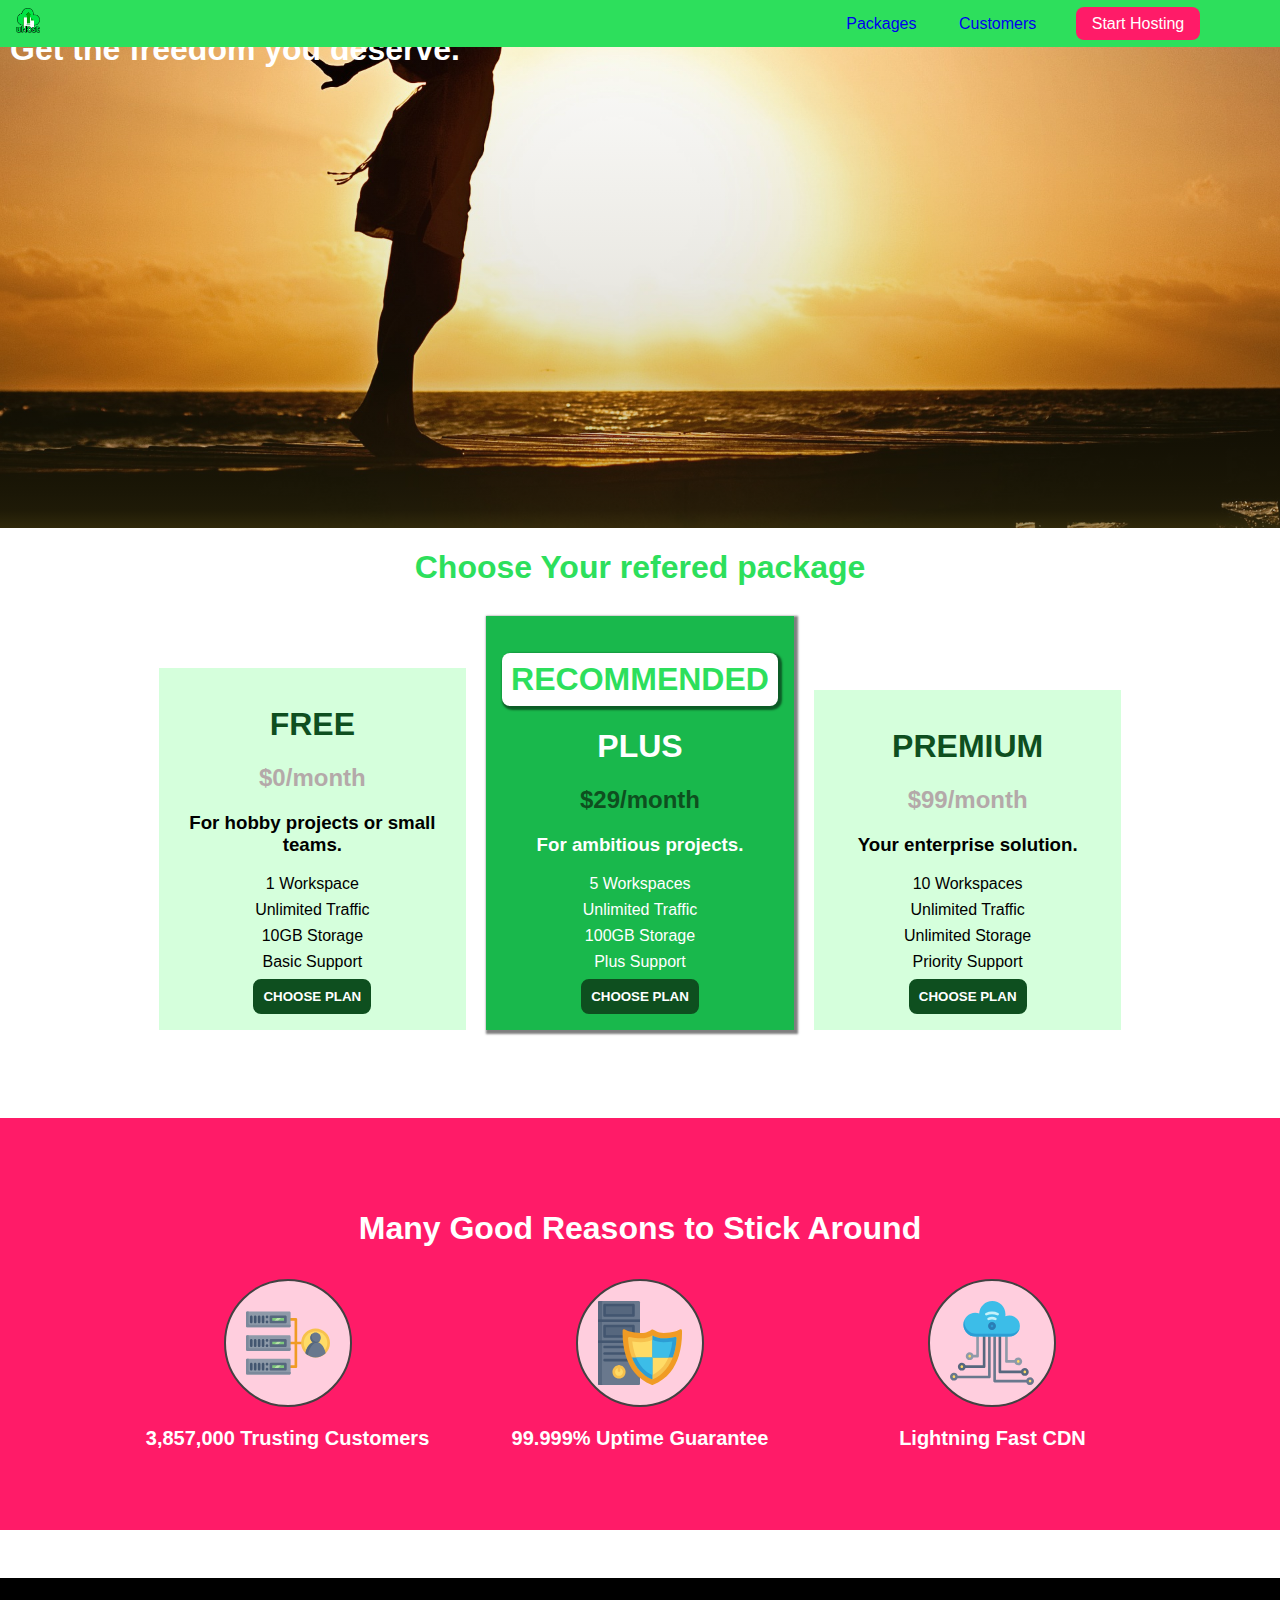
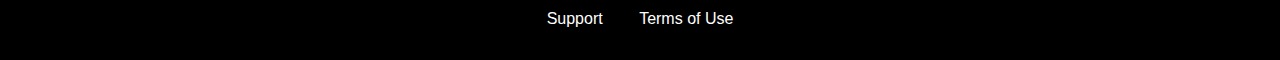
<file: index.html>
<!DOCTYPE html>
<html lang="en">
  <head>
    <meta charset="UTF-8" />
    <meta http-equiv="X-UA-Compatible" content="ie=edge" />
    <title>uHost</title>
    <link rel="shortcut icon" href="favicon.png" />
    <link rel="stylesheet" href="shared.css" />
    <link rel="stylesheet" href="main.css" />
  </head>

  <body>
    <div class="backdrop"></div>
    <header class="main-header">
      <div>
        <a href="index.html" class="main-header__brand">
          <img src="./images/uhost-icon.png" alt="uHost Logo" />
        </a>
      </div>
      <nav class="main-nav">
        <ul class="main-nav__items">
          <li class="main-nav__item">
            <a href="packages/index.html" class="active">Packages</a>
          </li>
          <li class="main-nav__item">
            <a href="customers/index.html">Customers</a>
          </li>
          <li class="main-nav__item main-nav__item--cta">
            <a href="start-hosting/index.html main-nav__item--cta"
              >Start Hosting</a
            >
          </li>
        </ul>
      </nav>
    </header>
    <main>
      <section id="product-overview">
        <h1>Get the freedom you deserve.</h1>
      </section>

      <section id="plans">
        <h1 class="section-title">Choose Your refered package</h1>
        <div class="plan__list">
          <article class="plan">
            <h1 class="plan__title">FREE</h1>
            <h2 class="plan__price">$0/month</h2>
            <h3>For hobby projects or small teams.</h3>
            <ul class="plan__features">
              <li>1 Workspace</li>
              <li>Unlimited Traffic</li>
              <li>10GB Storage</li>
              <li>Basic Support</li>
            </ul>
            <div>
              <button class="button">CHOOSE PLAN</button>
            </div>
          </article>
          <article class="plan plan__highlighted">
            <h1 class="recommended__plan">RECOMMENDED</h1>
            <h1 class="plan__title">PLUS</h1>
            <h2 class="plan__price">$29/month</h2>
            <h3>For ambitious projects.</h3>
            <ul class="plan__features">
              <li>5 Workspaces</li>
              <li>Unlimited Traffic</li>
              <li>100GB Storage</li>
              <li>Plus Support</li>
            </ul>
            <div>
              <button class="button">CHOOSE PLAN</button>
            </div>
          </article>
          <article class="plan">
            <h1 class="plan__title">PREMIUM</h1>
            <h2 class="plan__price">$99/month</h2>
            <h3>Your enterprise solution.</h3>
            <ul class="plan__features">
              <li>10 Workspaces</li>
              <li>Unlimited Traffic</li>
              <li>Unlimited Storage</li>
              <li>Priority Support</li>
            </ul>
            <div>
              <button class="button">CHOOSE PLAN</button>
            </div>
          </article>
        </div>
      </section>

      <section id="key-features">
        <h1 class="section-title">Many Good Reasons to Stick Around</h1>
        <ul class="key-feature__list">
          <li class="key-feature">
            <div class="key-feature__image">
              <svg viewBox="0 0 512 512">
                <path
                  style="fill:#F09B24;"
                  d="M344,248h-32V112c0-4.418-3.582-8-8-8h-40c-4.418,0-8,3.582-8,8s3.582,8,8,8h32v128h-32  c-4.418,0-8,3.582-8,8s3.582,8,8,8h32v128h-32c-4.418,0-8,3.582-8,8s3.582,8,8,8h40c4.418,0,8-3.582,8-8V264h32c4.418,0,8-3.582,8-8  S348.418,248,344,248z"
                />
                <path
                  style="fill:#8E9AA9;"
                  d="M264,64H8c-4.418,0-8,3.582-8,8v80c0,4.418,3.582,8,8,8h256c4.418,0,8-3.582,8-8V72  C272,67.582,268.418,64,264,64z"
                />
                <path
                  style="fill:#7C899B;"
                  d="M24,144c-4.418,0-8-3.582-8-8V64H8c-4.418,0-8,3.582-8,8v80c0,4.418,3.582,8,8,8h256  c4.418,0,8-3.582,8-8v-8H24z"
                />
                <rect
                  x="152"
                  y="96"
                  style="fill:#B8E3A8;"
                  width="88"
                  height="32"
                />
                <g>
                  <polygon
                    style="fill:#7EC97D;"
                    points="152,96 152,128 166,128 198,96  "
                  />
                  <polygon
                    style="fill:#7EC97D;"
                    points="220,96 188,128 240,128 240,96  "
                  />
                </g>
                <path
                  style="fill:#56677E;"
                  d="M240,136h-88c-4.418,0-8-3.582-8-8V96c0-4.418,3.582-8,8-8h88c4.418,0,8,3.582,8,8v32  C248,132.418,244.418,136,240,136z M160,120h72v-16h-72V120z"
                />
                <g>
                  <path
                    style="fill:#435670;"
                    d="M32,136c-4.418,0-8-3.582-8-8V96c0-4.418,3.582-8,8-8s8,3.582,8,8v32C40,132.418,36.418,136,32,136z   "
                  />
                  <path
                    style="fill:#435670;"
                    d="M56,136c-4.418,0-8-3.582-8-8V96c0-4.418,3.582-8,8-8s8,3.582,8,8v32C64,132.418,60.418,136,56,136z   "
                  />
                  <path
                    style="fill:#435670;"
                    d="M80,136c-4.418,0-8-3.582-8-8V96c0-4.418,3.582-8,8-8s8,3.582,8,8v32C88,132.418,84.418,136,80,136z   "
                  />
                  <path
                    style="fill:#435670;"
                    d="M104,136c-4.418,0-8-3.582-8-8V96c0-4.418,3.582-8,8-8s8,3.582,8,8v32   C112,132.418,108.418,136,104,136z"
                  />
                  <path
                    style="fill:#435670;"
                    d="M128,105c-4.418,0-8-3.582-8-8v-1c0-4.418,3.582-8,8-8s8,3.582,8,8v1   C136,101.418,132.418,105,128,105z"
                  />
                  <path
                    style="fill:#435670;"
                    d="M128,136c-4.418,0-8-3.582-8-8v-1c0-4.418,3.582-8,8-8s8,3.582,8,8v1   C136,132.418,132.418,136,128,136z"
                  />
                </g>
                <path
                  style="fill:#8E9AA9;"
                  d="M264,208H8c-4.418,0-8,3.582-8,8v80c0,4.418,3.582,8,8,8h256c4.418,0,8-3.582,8-8v-80  C272,211.582,268.418,208,264,208z"
                />
                <path
                  style="fill:#7C899B;"
                  d="M24,288c-4.418,0-8-3.582-8-8v-72H8c-4.418,0-8,3.582-8,8v80c0,4.418,3.582,8,8,8h256  c4.418,0,8-3.582,8-8v-8H24z"
                />
                <rect
                  x="152"
                  y="240"
                  style="fill:#B8E3A8;"
                  width="88"
                  height="32"
                />
                <g>
                  <polygon
                    style="fill:#7EC97D;"
                    points="152,240 152,272 166,272 198,240  "
                  />
                  <polygon
                    style="fill:#7EC97D;"
                    points="220,240 188,272 240,272 240,240  "
                  />
                </g>
                <path
                  style="fill:#56677E;"
                  d="M240,280h-88c-4.418,0-8-3.582-8-8v-32c0-4.418,3.582-8,8-8h88c4.418,0,8,3.582,8,8v32  C248,276.418,244.418,280,240,280z M160,264h72v-16h-72V264z"
                />
                <g>
                  <path
                    style="fill:#435670;"
                    d="M32,280c-4.418,0-8-3.582-8-8v-32c0-4.418,3.582-8,8-8s8,3.582,8,8v32C40,276.418,36.418,280,32,280   z"
                  />
                  <path
                    style="fill:#435670;"
                    d="M56,280c-4.418,0-8-3.582-8-8v-32c0-4.418,3.582-8,8-8s8,3.582,8,8v32C64,276.418,60.418,280,56,280   z"
                  />
                  <path
                    style="fill:#435670;"
                    d="M80,280c-4.418,0-8-3.582-8-8v-32c0-4.418,3.582-8,8-8s8,3.582,8,8v32C88,276.418,84.418,280,80,280   z"
                  />
                  <path
                    style="fill:#435670;"
                    d="M104,280c-4.418,0-8-3.582-8-8v-32c0-4.418,3.582-8,8-8s8,3.582,8,8v32   C112,276.418,108.418,280,104,280z"
                  />
                  <path
                    style="fill:#435670;"
                    d="M128,249c-4.418,0-8-3.582-8-8v-1c0-4.418,3.582-8,8-8s8,3.582,8,8v1   C136,245.418,132.418,249,128,249z"
                  />
                  <path
                    style="fill:#435670;"
                    d="M128,280c-4.418,0-8-3.582-8-8v-1c0-4.418,3.582-8,8-8s8,3.582,8,8v1   C136,276.418,132.418,280,128,280z"
                  />
                </g>
                <path
                  style="fill:#8E9AA9;"
                  d="M264,352H8c-4.418,0-8,3.582-8,8v80c0,4.418,3.582,8,8,8h256c4.418,0,8-3.582,8-8v-80  C272,355.582,268.418,352,264,352z"
                />
                <path
                  style="fill:#7C899B;"
                  d="M24,432c-4.418,0-8-3.582-8-8v-72H8c-4.418,0-8,3.582-8,8v80c0,4.418,3.582,8,8,8h256  c4.418,0,8-3.582,8-8v-8H24z"
                />
                <rect
                  x="152"
                  y="384"
                  style="fill:#B8E3A8;"
                  width="88"
                  height="32"
                />
                <g>
                  <polygon
                    style="fill:#7EC97D;"
                    points="152,384 152,416 166,416 198,384  "
                  />
                  <polygon
                    style="fill:#7EC97D;"
                    points="220,384 188,416 240,416 240,384  "
                  />
                </g>
                <path
                  style="fill:#56677E;"
                  d="M240,424h-88c-4.418,0-8-3.582-8-8v-32c0-4.418,3.582-8,8-8h88c4.418,0,8,3.582,8,8v32  C248,420.418,244.418,424,240,424z M160,408h72v-16h-72V408z"
                />
                <g>
                  <path
                    style="fill:#435670;"
                    d="M32,424c-4.418,0-8-3.582-8-8v-32c0-4.418,3.582-8,8-8s8,3.582,8,8v32C40,420.418,36.418,424,32,424   z"
                  />
                  <path
                    style="fill:#435670;"
                    d="M56,424c-4.418,0-8-3.582-8-8v-32c0-4.418,3.582-8,8-8s8,3.582,8,8v32C64,420.418,60.418,424,56,424   z"
                  />
                  <path
                    style="fill:#435670;"
                    d="M80,424c-4.418,0-8-3.582-8-8v-32c0-4.418,3.582-8,8-8s8,3.582,8,8v32C88,420.418,84.418,424,80,424   z"
                  />
                  <path
                    style="fill:#435670;"
                    d="M104,424c-4.418,0-8-3.582-8-8v-32c0-4.418,3.582-8,8-8s8,3.582,8,8v32   C112,420.418,108.418,424,104,424z"
                  />
                  <path
                    style="fill:#435670;"
                    d="M128,393c-4.418,0-8-3.582-8-8v-1c0-4.418,3.582-8,8-8s8,3.582,8,8v1   C136,389.418,132.418,393,128,393z"
                  />
                  <path
                    style="fill:#435670;"
                    d="M128,424c-4.418,0-8-3.582-8-8v-1c0-4.418,3.582-8,8-8s8,3.582,8,8v1   C136,420.418,132.418,424,128,424z"
                  />
                </g>
                <path
                  style="fill:#F7C14D;"
                  d="M424,168c-48.523,0-88,39.477-88,88s39.477,88,88,88s88-39.477,88-88S472.523,168,424,168z"
                />
                <path
                  style="fill:#FFDB66;"
                  d="M424,184c-39.701,0-72,32.299-72,72s32.299,72,72,72s72-32.299,72-72S463.701,184,424,184z"
                />
                <path
                  style="fill:#69788D;"
                  d="M484.893,314.16C476.393,274.588,451.922,248,424,248s-52.393,26.588-60.893,66.16  c-0.605,2.82,0.354,5.749,2.511,7.664C381.731,336.124,402.465,344,424,344s42.269-7.876,58.381-22.176  C484.539,319.909,485.498,316.98,484.893,314.16z"
                />
                <path
                  style="fill:#56677E;"
                  d="M434.053,249.171C430.768,248.403,427.411,248,424,248c-27.922,0-52.393,26.588-60.893,66.16  c-0.605,2.82,0.354,5.749,2.511,7.664c3.383,3.002,6.979,5.703,10.734,8.125C384.904,286.243,407.373,255.378,434.053,249.171z"
                />
                <path
                  style="fill:#69788D;"
                  d="M424,192c-17.645,0-32,14.355-32,32s14.355,32,32,32s32-14.355,32-32S441.645,192,424,192z"
                />
                <path
                  style="fill:#56677E;"
                  d="M432,248c-17.645,0-32-14.355-32-32c0-6.783,2.128-13.076,5.742-18.258  C397.444,203.53,392,213.138,392,224c0,17.645,14.355,32,32,32c10.862,0,20.471-5.444,26.258-13.742  C445.076,245.872,438.783,248,432,248z"
                />
              </svg>
            </div>
            <p class="key-feature__description">3,857,000 Trusting Customers</p>
          </li>
          <li class="key-feature">
            <div class="key-feature__image">
              <svg viewBox="0 0 512 512">
                <path
                  style="fill:#69788D;"
                  d="M248,0H8C3.582,0,0,3.582,0,8v496c0,4.418,3.582,8,8,8h240c4.418,0,8-3.582,8-8V8  C256,3.582,252.418,0,248,0z"
                />
                <path
                  style="fill:#56677E;"
                  d="M24,504V8c0-4.418,3.582-8,8-8H8C3.582,0,0,3.582,0,8v496c0,4.418,3.582,8,8,8h24  C27.582,512,24,508.418,24,504z"
                />
                <g>
                  <rect
                    x="0"
                    y="112"
                    style="fill:#435670;"
                    width="256"
                    height="16"
                  />
                  <rect
                    x="0"
                    y="240"
                    style="fill:#435670;"
                    width="256"
                    height="16"
                  />
                </g>
                <path
                  style="fill:#F7C14D;"
                  d="M128,392c-22.056,0-40,17.944-40,40s17.944,40,40,40s40-17.944,40-40S150.056,392,128,392z"
                />
                <path
                  style="fill:#FFDB66;"
                  d="M128,408c-13.233,0-24,10.767-24,24s10.767,24,24,24s24-10.767,24-24S141.233,408,128,408z"
                />
                <path
                  style="fill:#F7C14D;"
                  d="M128,392c-2.739,0-5.414,0.278-8,0.805V424c0,4.418,3.582,8,8,8c4.418,0,8-3.582,8-8v-31.195  C133.414,392.278,130.739,392,128,392z"
                />
                <g>
                  <path
                    style="fill:#435670;"
                    d="M216,288H40c-4.418,0-8-3.582-8-8s3.582-8,8-8h176c4.418,0,8,3.582,8,8S220.418,288,216,288z"
                  />
                  <path
                    style="fill:#435670;"
                    d="M216,328H40c-4.418,0-8-3.582-8-8s3.582-8,8-8h176c4.418,0,8,3.582,8,8S220.418,328,216,328z"
                  />
                  <path
                    style="fill:#435670;"
                    d="M216,368H40c-4.418,0-8-3.582-8-8s3.582-8,8-8h176c4.418,0,8,3.582,8,8S220.418,368,216,368z"
                  />
                  <path
                    style="fill:#435670;"
                    d="M216,16H40c-4.418,0-8,3.582-8,8v64c0,4.418,3.582,8,8,8h176c4.418,0,8-3.582,8-8V24   C224,19.582,220.418,16,216,16z"
                  />
                </g>
                <rect
                  x="48"
                  y="32"
                  style="fill:#56677E;"
                  width="160"
                  height="48"
                />
                <path
                  style="fill:#435670;"
                  d="M216,144H40c-4.418,0-8,3.582-8,8v64c0,4.418,3.582,8,8,8h176c4.418,0,8-3.582,8-8v-64  C224,147.582,220.418,144,216,144z"
                />
                <rect
                  x="48"
                  y="160"
                  style="fill:#56677E;"
                  width="160"
                  height="48"
                />
                <path
                  style="fill:#F09B24;"
                  d="M511.747,180.237c-0.194-6.537-8.107-10.107-13.135-5.894c-5.6,4.693-42.904,21.282-98.514,21.282  c-33.45,0-64.625-20.999-64.929-21.206c-2.9-1.991-6.764-1.85-9.512,0.346c-2.677,2.135-27.201,20.86-63.793,20.86  c-55.607,0-92.914-16.589-98.515-21.282c-5.028-4.211-12.941-0.645-13.135,5.894c-1.634,54.834,4.655,105.941,18.693,151.903  c12.096,39.604,29.759,74.047,52.497,102.373c27.538,34.304,62.743,59.882,104.66,76.045c3.069,1.918,6.757,1.921,9.83,0  c41.917-16.163,77.122-41.741,104.66-76.045c22.738-28.326,40.401-62.77,52.497-102.373  C507.092,286.179,513.381,235.071,511.747,180.237z"
                />
                <path
                  style="fill:#F7C14D;"
                  d="M476.21,221.226c-1.953-1.631-4.568-2.235-7.036-1.628c-21.686,5.327-44.926,8.028-69.075,8.028  c-25.926,0-49.633-8.975-64.955-16.504c-2.307-1.134-5.016-1.091-7.284,0.116c-14.059,7.477-36.919,16.388-65.994,16.388  c-24.153,0-47.394-2.701-69.075-8.028c-5.155-1.268-10.221,2.966-9.894,8.261c2.077,33.693,7.668,65.635,16.616,94.935  c22.774,74.565,66.139,126.334,128.888,153.868c2.032,0.891,4.397,0.891,6.43,0c61.777-27.107,104.716-78.876,127.62-153.868  c8.948-29.3,14.539-61.241,16.616-94.935C479.224,225.319,478.163,222.856,476.21,221.226z"
                />
                <path
                  style="fill:#FFDB66;"
                  d="M331.609,451.727c-52.604-25.289-89.304-70.987-109.144-135.944  c-6.532-21.39-11.162-44.336-13.82-68.447c17.133,2.852,34.952,4.291,53.22,4.291c29.394,0,53.376-7.793,69.978-15.561  c17.44,7.736,41.656,15.561,68.256,15.561c18.267,0,36.085-1.439,53.219-4.291c-2.659,24.112-7.288,47.06-13.82,68.448  C419.545,381.108,383.27,426.805,331.609,451.727z"
                />
                <g>
                  <path
                    style="fill:#2C9DD4;"
                    d="M479.066,227.858c0.157-2.539-0.903-5.002-2.856-6.633s-4.568-2.235-7.036-1.628   c-21.686,5.327-44.926,8.028-69.075,8.028c-25.926,0-49.633-8.975-64.955-16.504c-1.057-0.52-2.2-0.78-3.345-0.806l-0.072,133.351   h123.601c2.556-6.746,4.933-13.702,7.123-20.874C471.398,293.493,476.989,261.552,479.066,227.858z"
                  />
                  <path
                    style="fill:#2C9DD4;"
                    d="M206.658,343.667c24.153,63.42,65.028,108.108,121.743,132.995c1.031,0.452,2.147,0.673,3.263,0.666   l0.063-133.661H206.658z"
                  />
                </g>
                <g>
                  <path
                    style="fill:#3CBDE8;"
                    d="M439.497,315.783c6.532-21.389,11.161-44.336,13.82-68.448c-17.134,2.852-34.952,4.291-53.219,4.291   c-26.6,0-50.815-7.824-68.256-15.561l-0.116,107.601h97.758C433.179,334.807,436.524,325.518,439.497,315.783z"
                  />
                  <path
                    style="fill:#3CBDE8;"
                    d="M232.523,343.667c21.144,50.298,54.363,86.56,99.087,108.06l0.117-108.06H232.523z"
                  />
                </g>
              </svg>
            </div>
            <p class="key-feature__description">99.999% Uptime Guarantee</p>
          </li>
          <li class="key-feature">
            <div class="key-feature__image">
              <svg viewBox="0 0 512 512">
                <path
                  style="fill:#8E9AA9;"
                  d="M168,200c-4.418,0-8,3.582-8,8v120h-17.376c-3.302-9.311-12.194-16-22.624-16  c-13.234,0-24,10.767-24,24s10.766,24,24,24c10.429,0,19.321-6.689,22.624-16H168c4.418,0,8-3.582,8-8V208  C176,203.582,172.418,200,168,200z"
                />
                <path
                  style="fill:#FFDB66;"
                  d="M120,328c-4.411,0-8,3.589-8,8s3.589,8,8,8s8-3.589,8-8S124.411,328,120,328z"
                />
                <path
                  style="fill:#56677E;"
                  d="M208,200c-4.418,0-8,3.582-8,8v184H94.624C91.322,382.689,82.43,376,72,376  c-13.234,0-24,10.767-24,24s10.766,24,24,24c10.429,0,19.321-6.689,22.624-16H208c4.418,0,8-3.582,8-8V208  C216,203.582,212.418,200,208,200z"
                />
                <path
                  style="fill:#FFDB66;"
                  d="M72,392c-4.411,0-8,3.589-8,8s3.589,8,8,8s8-3.589,8-8S76.411,392,72,392z"
                />
                <path
                  style="fill:#69788D;"
                  d="M240,208c-4.418,0-8,3.582-8,8v239H47.24c-2.671-10.34-12.078-18-23.24-18c-13.234,0-24,10.767-24,24  s10.766,24,24,24c9.666,0,18.009-5.747,21.809-14H240c4.418,0,8-3.582,8-8V216C248,211.582,244.418,208,240,208z"
                />
                <path
                  style="fill:#FFDB66;"
                  d="M24,453c-4.411,0-8,3.589-8,8s3.589,8,8,8s8-3.589,8-8S28.411,453,24,453z"
                />
                <path
                  style="fill:#69788D;"
                  d="M488,464c-10.429,0-19.321,6.689-22.624,16H280V208c0-4.418-3.582-8-8-8s-8,3.582-8,8v280  c0,4.418,3.582,8,8,8h193.376c3.302,9.311,12.194,16,22.624,16c13.234,0,24-10.767,24-24S501.234,464,488,464z"
                />
                <path
                  style="fill:#FFDB66;"
                  d="M488,480c-4.411,0-8,3.589-8,8s3.589,8,8,8s8-3.589,8-8S492.411,480,488,480z"
                />
                <path
                  style="fill:#56677E;"
                  d="M456,408c-10.429,0-19.321,6.689-22.624,16H312V208c0-4.418-3.582-8-8-8s-8,3.582-8,8v224  c0,4.418,3.582,8,8,8h129.376c3.302,9.311,12.194,16,22.624,16c13.234,0,24-10.767,24-24S469.234,408,456,408z"
                />
                <path
                  style="fill:#FFDB66;"
                  d="M456,424c-4.411,0-8,3.589-8,8s3.589,8,8,8s8-3.589,8-8S460.411,424,456,424z"
                />
                <path
                  style="fill:#8E9AA9;"
                  d="M416,344c-10.429,0-19.321,6.689-22.624,16H352V208c0-4.418-3.582-8-8-8s-8,3.582-8,8v160  c0,4.418,3.582,8,8,8h49.376c3.302,9.311,12.194,16,22.624,16c13.234,0,24-10.767,24-24S429.234,344,416,344z"
                />
                <path
                  style="fill:#FFDB66;"
                  d="M416,360c-4.411,0-8,3.589-8,8s3.589,8,8,8s8-3.589,8-8S420.411,360,416,360z"
                />
                <path
                  style="fill:#3CBDE8;"
                  d="M362,88c-8.741,0-17.231,1.751-25.06,5.085C337.646,88.797,338,84.43,338,80  c0-44.112-35.888-80-80-80c-42.823,0-77.895,33.816-79.909,76.149C170.393,73.415,162.244,72,154,72c-39.701,0-72,32.299-72,72  s32.299,72,72,72h208c35.29,0,64-28.71,64-64S397.29,88,362,88z"
                />
                <path
                  style="fill:#2C9DD4;"
                  d="M368,200H160c-39.701,0-72-32.299-72-72c0-5.863,0.721-11.559,2.05-17.019  C84.918,120.88,82,132.102,82,144c0,39.701,32.299,72,72,72h208c30.389,0,55.88-21.296,62.379-49.743  C413.565,186.327,392.352,200,368,200z"
                />
                <path
                  style="fill:#2A7DB5;"
                  d="M256,128c-13.234,0-24,10.767-24,24s10.766,24,24,24c13.233,0,24-10.767,24-24S269.233,128,256,128z"
                />
                <path
                  style="fill:#2C9DD4;"
                  d="M256,144c-4.411,0-8,3.589-8,8s3.589,8,8,8c4.411,0,8-3.589,8-8S260.411,144,256,144z"
                />
                <g>
                  <path
                    style="fill:#C5F1FA;"
                    d="M221.755,87.695c-2.994,0-5.864-1.688-7.233-4.572c-1.894-3.991-0.194-8.763,3.798-10.657   C230.157,66.849,242.834,64,256,64c13.166,0,25.844,2.849,37.68,8.466c3.992,1.895,5.692,6.666,3.798,10.657   s-6.666,5.692-10.657,3.798C277.144,82.328,266.774,80,256,80c-10.774,0-21.144,2.328-30.821,6.921   C224.072,87.446,222.904,87.695,221.755,87.695z"
                  />
                  <path
                    style="fill:#C5F1FA;"
                    d="M276.545,116.618c-1.148,0-2.316-0.249-3.424-0.774C267.745,113.293,261.985,112,256,112   c-5.985,0-11.745,1.293-17.121,3.844c-3.991,1.895-8.763,0.192-10.657-3.798c-1.894-3.992-0.193-8.764,3.798-10.657   C239.557,97.813,247.625,96,256,96c8.376,0,16.444,1.813,23.98,5.389c3.991,1.894,5.692,6.665,3.798,10.657   C282.41,114.93,279.539,116.618,276.545,116.618z"
                  />
                </g>
              </svg>
            </div>
            <p class="key-feature__description">Lightning Fast CDN</p>
          </li>
        </ul>
      </section>
    </main>
    <footer class="main-footer">
      <nav>
        <ul class="main-footer__links">
          <li class="main-footer__link">
            <a href="#">Support</a>
          </li>
          <li class="main-footer__link">
            <a href="#">Terms of Use</a>
          </li>
        </ul>
      </nav>
    </footer>
  </body>
</html>
</file>
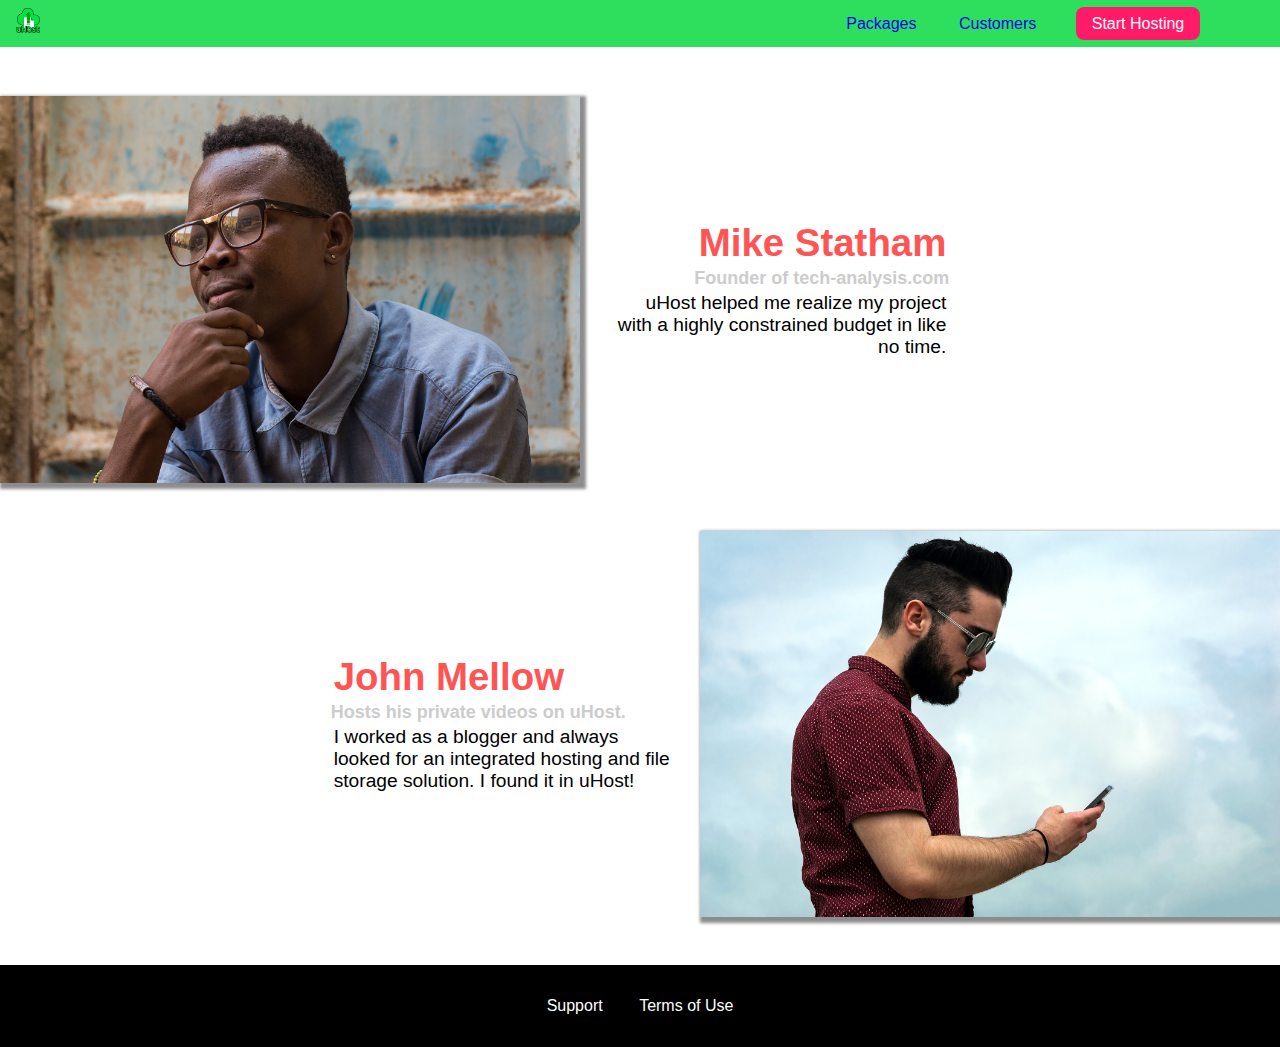
<file: customers/index.html>
<!DOCTYPE html>
<html lang="en">
  <head>
    <meta charset="UTF-8" />
    <meta name="viewport" content="width=device-width, initial-scale=1.0" />
    <meta http-equiv="X-UA-Compatible" content="ie=edge" />
    <title>uHost Customers</title>
    <link rel="shortcut icon" href="../favicon.png" />
    <link
      href="https://fonts.googleapis.com/css?family=Anton|Montserrat:400,700"
      rel="stylesheet"
    />
    <link rel="stylesheet" href="../shared.css" />
    <link rel="stylesheet" href="customers.css" />
  </head>

  <body>
    <div class="backdrop"></div>
    <header class="main-header">
      <div>
        <a href="../index.html" class="main-header__brand">
          <img src="../images/uhost-icon.png" alt="uHost Logo" />
        </a>
      </div>
      <nav class="main-nav">
        <ul class="main-nav__items">
          <li class="main-nav__item">
            <a href="../packages/index.html" class="active">Packages</a>
          </li>
          <li class="main-nav__item">
            <a href="index.html">Customers</a>
          </li>
          <li class="main-nav__item main-nav__item--cta">
            <a href="start-hosting/index.html main-nav__item--cta"
              >Start Hosting</a
            >
          </li>
        </ul>
      </nav>
    </header>
    <main>
      <div>
        <div class="testimonial" id="customer-1">
          <div class="testimonial__image-container">
            <img
              src="../images/customer-1.jpg"
              alt="Mike Statham - Customer"
              class="testimonial__image"
            />
          </div>
          <div class="testimonial__info">
            <h1 class="testimonial__name">Mike Statham</h1>
            <h2 class="testimonial__subtitle">
              Founder of
              <a href="tech-analysis.com">tech-analysis.com</a>
            </h2>
            <p class="testimonial__text">
              uHost helped me realize my project with a highly constrained
              budget in like no time.
            </p>
          </div>
        </div>
        <div class="testimonial" id="customer-2">
          <div class="testimonial__info">
            <h1 class="testimonial__name">John Mellow</h1>
            <h2 class="testimonial__subtitle">
              Hosts his private videos on uHost.
            </h2>
            <p class="testimonial__text">
              I worked as a blogger and always looked for an integrated hosting
              and file storage solution. I found it in uHost!
            </p>
          </div>
          <div class="testimonial__image-container">
            <img
              src="../images/customer-2.jpg"
              alt="John Mellow - Customer"
              class="testimonial__image"
            />
          </div>
        </div>
      </div>
    </main>
    <footer class="main-footer">
      <nav>
        <ul class="main-footer__links">
          <li class="main-footer__link">
            <a href="#">Support</a>
          </li>
          <li class="main-footer__link">
            <a href="#">Terms of Use</a>
          </li>
        </ul>
      </nav>
    </footer>
  </body>
</html>
</file>
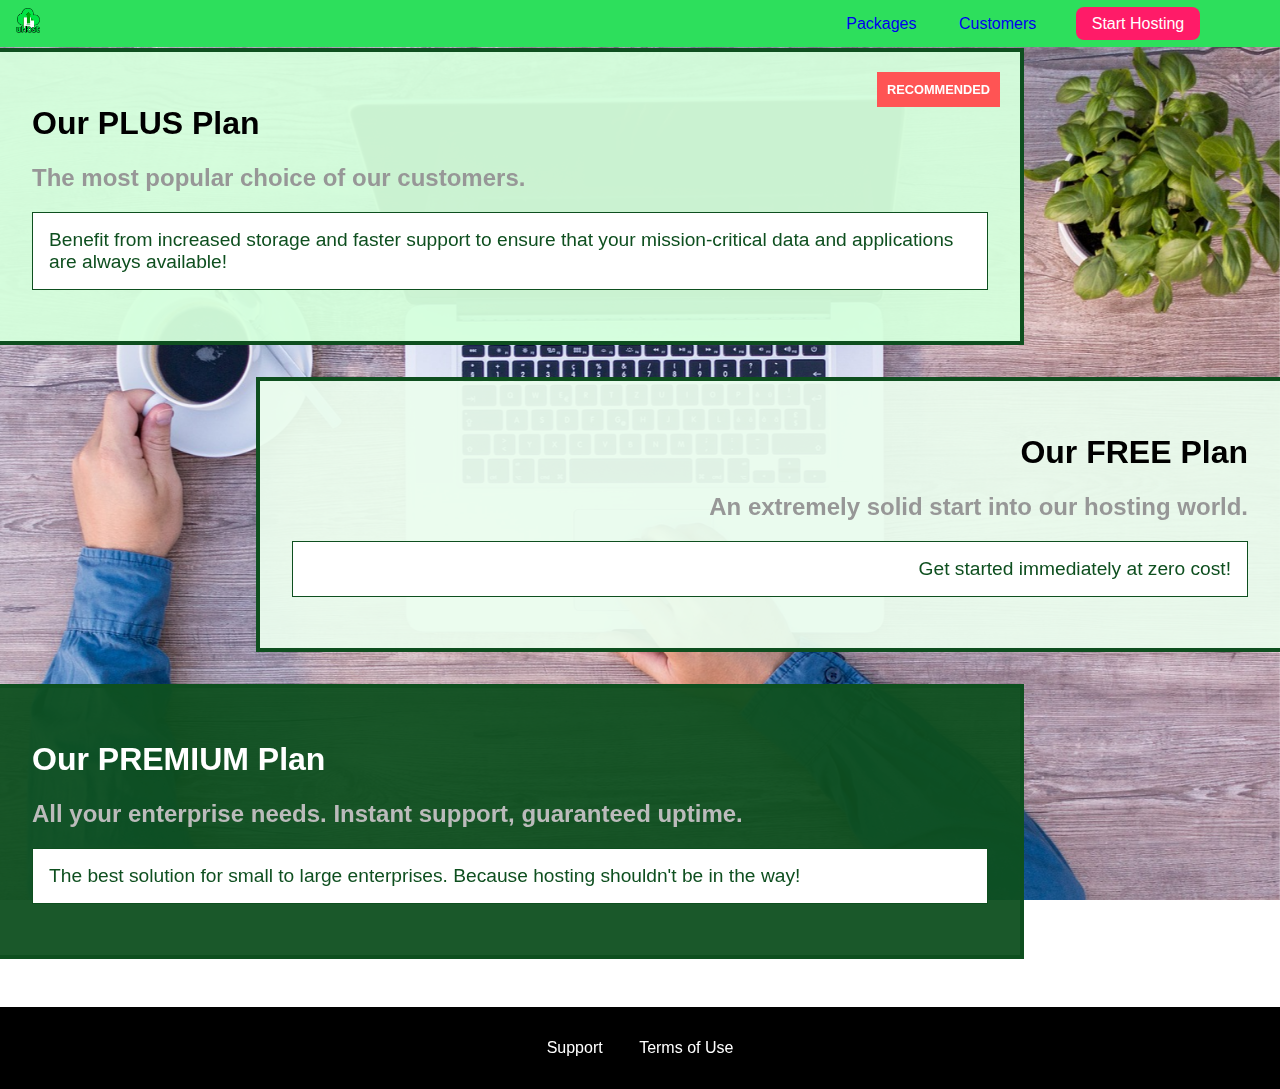
<file: packages/index.html>
<!DOCTYPE html>
<html lang="en">
  <head>
    <meta charset="UTF-8" />
    <meta http-equiv="X-UA-Compatible" content="ie=edge" />
    <title>uHost</title>
    <link rel="shortcut icon" href="favicon.png" />
    <link rel="stylesheet" href="../shared.css" />
    <link rel="stylesheet" href="packages.css" />
  </head>

  <body>
    <div class="backdrop"></div>
    <div class="background"></div>
    <header class="main-header">
      <div>
        <a href="../index.html" class="main-header__brand">
          <img src="../images/uhost-icon.png" alt="uHost Logo" />
        </a>
      </div>
      <nav class="main-nav">
        <ul class="main-nav__items">
          <li class="main-nav__item">
            <a href="index.html" class="active">Packages</a>
          </li>
          <li class="main-nav__item">
            <a href="../customers/index.html">Customers</a>
          </li>
          <li class="main-nav__item main-nav__item--cta">
            <a href="start-hosting/index.html main-nav__item--cta"
              >Start Hosting</a
            >
          </li>
        </ul>
      </nav>
    </header>
    <main>
      <section class="package" id="plus">
        <a href="#">
          <h1 class="package__title">Our PLUS Plan</h1>
          <h2 class="package__badge">RECOMMENDED</h2>
          <h2 class="package__subtitle">
            The most popular choice of our customers.
          </h2>
          <p class="package__info">
            Benefit from increased storage and faster support to ensure that
            your mission-critical data and applications are always available!
          </p>
        </a>
      </section>
      <section class="package" id="free">
        <a href="#">
          <h1 class="package__title">Our FREE Plan</h1>
          <h2 class="package__subtitle">
            An extremely solid start into our hosting world.
          </h2>
          <p class="package__info">Get started immediately at zero cost!</p>
        </a>
      </section>

      <div class="clearfix"></div>
      <section class="package" id="premium">
        <a href="#">
          <h1 class="package__title">Our PREMIUM Plan</h1>
          <h2 class="package__subtitle">
            All your enterprise needs. Instant support, guaranteed uptime.
          </h2>
          <p class="package__info">
            The best solution for small to large enterprises. Because hosting
            shouldn't be in the way!
          </p>
        </a>
      </section>
    </main>
    <footer class="main-footer">
      <nav>
        <ul class="main-footer__links">
          <li class="main-footer__link">
            <a href="#">Support</a>
          </li>
          <li class="main-footer__link">
            <a href="#">Terms of Use</a>
          </li>
        </ul>
      </nav>
    </footer>
  </body>
</html>
</file>
<file: shared.css>
/* Global */
* {
  font-family: "Trebuchet MS", "Lucida Sans Unicode", "Lucida Grande",
    "Lucida Sans", Arial, sans-serif;
  box-sizing: border-box;
}

html,
body {
  padding: 0;
  margin: 0;
}

.backdrop {
  position: fixed;
  display: none;
  z-index: 100;
  width: 100%;
  height: 100%;
  background: rgba(0, 0, 0, 0.5);
  top: 0;
  bottom: 0;
}

/* Header */
.main-header {
  position: fixed;
  top: 0;
  background: #2ddf5c;
  color: #fff;
  padding: 8px 16px;
  width: 100%;
  display: inline-block;
  z-index: 1;
  margin: 0;
}

.main-header__brand {
  color: #0e4f1f;
  text-decoration: none;
  font-weight: bold;
  font-size: 25px;
  width: 25px;
}

.main-header__brand img {
  height: 25px;
}
.main-header > div {
  display: inline-block;
  vertical-align: middle;
}

.main-nav {
  display: inline-block;
  text-align: right;
  width: calc(100% - 76.68px);
  vertical-align: middle;
}

.main-nav__items {
  padding: 0;
  margin: 0;
  list-style: none;
}
.main-nav__item {
  display: inline-block;
  margin: 0 16px;
}

.main-nav__item a {
  text-decoration: none;
  padding: 3px;
}

.main-nav__item a:hover,
.main-nav__item:active {
  color: #fff;
  border-bottom: 3px solid white;
}

.main-nav__item--cta a {
  color: #fff;
  background: #ff1b68;
  padding: 8px 16px;
  border-radius: 8px;
  border-bottom: none;
}

.main-nav__item--cta a:hover,
.main-nav__item--cta:active {
  background: #fff;
  color: #ff1b68;
  border: none;
}

/* Footer */

.main-footer {
  background: black;
  color: white;
  margin-top: 48px;
  padding: 32px;
}

.main-footer__links {
  list-style: none;
  padding: 0;
  margin: 0;
  text-align: center;
}

.main-footer__link {
  display: inline-block;
  margin: 0 16px;
}

.main-footer__link a {
  text-decoration: none;
  color: white;
}

.main-footer__link a:hover,
.main-footer__link a:active {
  color: #ccc;
}

/* Button */
.button {
  font-family: inherit;
  background: #0e4f1f;
  color: white;
  border: none;
  padding: 0.5rem;
  border-radius: 8px;
  font-weight: bold;
  cursor: pointer;
  border: 2px solid #0e4f1f;
}

.button:hover,
.button:active {
  background: white;
  color: #0e4f1f;
}

.button:focus {
  outline: none;
}
</file>
<file: main.css>
* {
  font-family: "Trebuchet MS", "Lucida Sans Unicode", "Lucida Grande",
    "Lucida Sans", Arial, sans-serif;
  box-sizing: border-box;
}

html,
body {
  padding: 0;
  margin: 0;
}

#product-overview {
  background: linear-gradient(to top, rgba(80, 68, 18, 0.6), 10%, transparent),
    url(./freedom.jpg) no-repeat left 10% bottom 20% / cover, border-box #ff1b68;
  width: 100%;
  height: 528px;
  padding: 10px;
}

#product-overview h1 {
  color: white;
}

.section-title {
  color: #2ddf5c;
  font-family: inherit;
  text-align: center;
}

/* Plan */
.plan {
  background: #d5ffdc;
  text-align: center;
  padding: 1rem;
  margin: 8px;
  display: inline-block;
  width: 30%;
}

.plan__list {
  width: 80%;
  margin: auto;
  text-align: center;
}

.plan__highlighted {
  background: #19b84c;
  color: #fff;
  box-shadow: 2px 2px 2px 2px rgba(0, 0, 0, 0.5);
}
.plan__highlighted .plan__price {
  color: #0e4f1f;
}
.plan__highlighted .plan__title {
  color: #fff;
}
.recommended__plan {
  padding: 8px;
  background: #fff;
  color: #2ddf5c;
  box-shadow: 2px 2px 2px 2px rgba(0, 0, 0, 0.5);
  border-radius: 8px;
}

.plan__features {
  list-style: none;
  padding: 0;
  margin: 0;
}

.plan__features li {
  margin: 8px 0;
}

.plan__title {
  color: #0e4f1f;
}
.plan__price {
  color: #b4a9a9;
}

#key-features {
  background: #ff1b68;
  margin-top: 80px;
  padding: 60px;
}
#key-features .section-title {
  color: white;
  margin: 32px;
}

#key-features ul {
  display: block;
}

.key-feature__list {
  list-style: none;
  margin: 0;
  padding: 0;
  text-align: center;
}

.key-feature {
  display: inline-block;
  width: 30%;
  vertical-align: top;
}

.key-feature__image {
  background: #ffcede;
  width: 128px;
  height: 128px;
  border-radius: 50%;
  border: 2px solid #424242;
  margin: 0 auto;
  padding: 20px;
}

.key-feature__description {
  text-align: center;
  font-weight: bold;
  color: white;
  font-size: 20px;
}
</file>
<file: customers/customers.css>
.testimonial {
  font-size: 1.2rem;
  margin: 48px 0;
}

.testimonial__list {
  width: 80%;
  margin: auto;
}

.testimonial:first-of-type {
  margin-top: 6rem;
}

.testimonial__image-container {
  width: 65%;
  max-width: 580px;
  display: inline-block;
  vertical-align: middle;
  box-shadow: 3px 3px 3px 3px rgba(0, 0, 0, 0.45);
}
.testimonial__image {
  width: 100%;
  vertical-align: top;
}
.testimonial__info {
  text-align: right;
  padding: 1.25rem;
  display: inline-block;
  vertical-align: middle;
  width: 30%;
}

#customer-2.testimonial {
  text-align: right;
}

#customer-2 .testimonial__info {
  text-align: left;
}

.testimonial__name {
  margin: 3px;
  color: #ff5454;
}

.testimonial__subtitle {
  margin: 0;
  font-size: 18px;
  color: #ccc;
}

.testimonial__subtitle a {
  color: inherit;
  text-decoration: none;
}

.testimonial__subtitle a:hover,
.testimonial__subtitle a:active {
  color: #7a7a7a;
}

.testimonial__text {
  margin: 3px;
}
</file>
<file: packages/packages.css>
main {
  padding-top: 2rem;
}

.background {
  background: url(../images/plans-background.jpg) center center/cover;
  width: 100vw;
  height: 100vh;
  position: fixed;
  z-index: -1;
}

.package {
  width: 80%;
  margin: 1rem 0;
  border: 4px solid #0e4f1f;
  border-left: none;
  position: relative;
}

.package:hover,
.package:active {
  box-shadow: 2px 2px 4px rgba(0, 0, 0, 0.5);
  border-color: #ff5454 !important;
}

.package a {
  text-decoration: none;
  color: inherit;
  display: block;
  padding: 2rem;
}

.package__subtitle {
  color: #979797;
}

.package__info {
  padding: 1rem;
  border: 1px solid #0e4f1f;
  font-size: 1.2rem;
  color: #0e4f1f;
  background: #fff;
}

.package__badge {
  position: absolute;
  top: 0px;
  right: 0px;
  margin: 20px;
  color: #fff;
  font-size: 0.8rem;
  background: #ff5454;
  padding: 10px;
}

.clearfix {
  clear: both;
}

#plus {
  background: rgba(213, 255, 220, 0.95);
}

#free {
  background: rgba(234, 252, 237, 0.95);
  float: right;
  border-right: none;
  border-left: 4px solid #0e4f1f;
  text-align: right;
}

/* #free:active,
#free:focus {
  border-left-color: #ff5454;
} */

#premium {
  background: rgba(14, 79, 31, 0.95);
}

#premium .package__title {
  color: #fff;
}

#premium .package__subtitle {
  color: #bbb;
}
</file>
